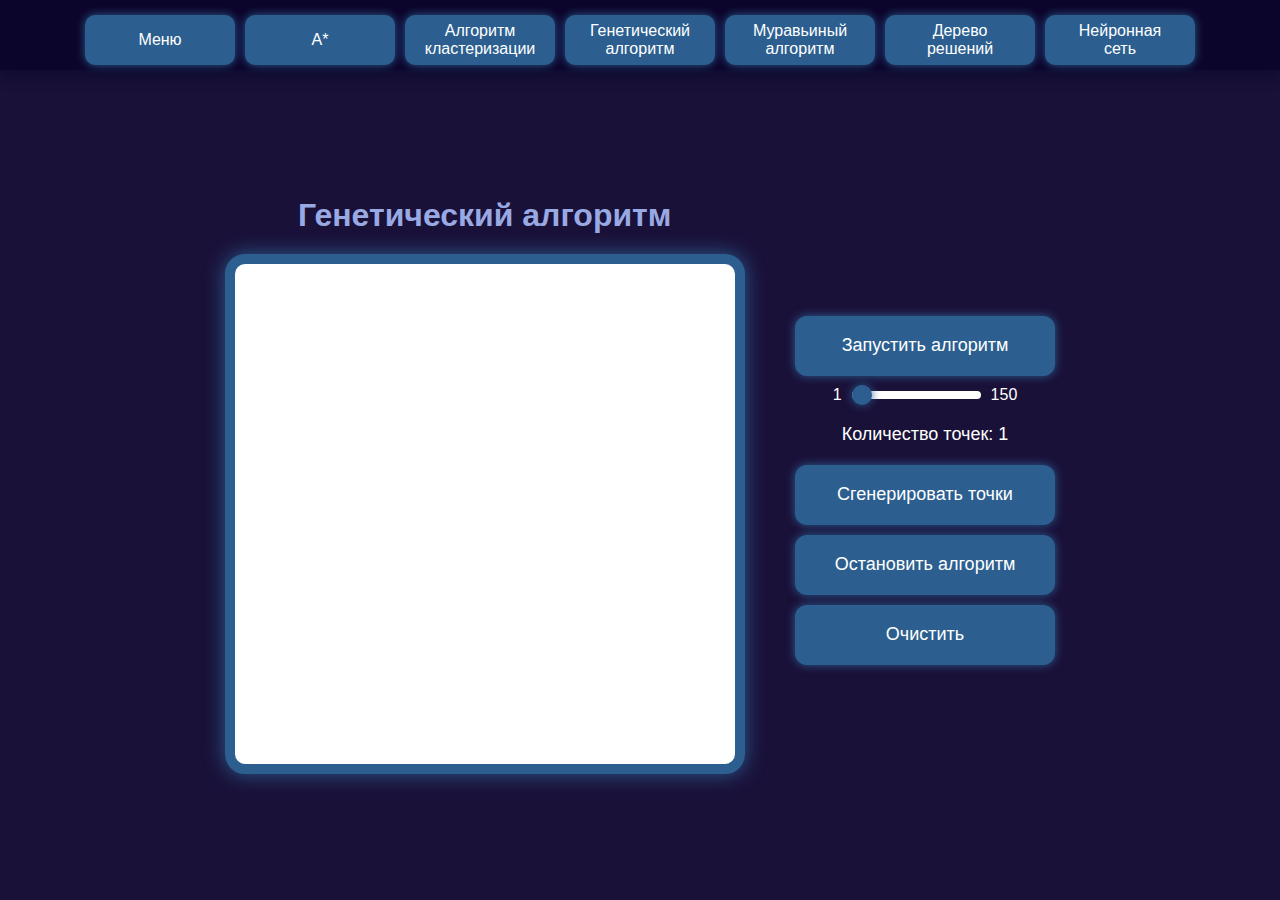
<file: genetic/p3.html>
<!DOCTYPE html>
<html lang="ru">
<head>
    <meta charset="UTF-8">
    <meta name="viewport" content="width=device-width, initial-scale=1.0">
    <title>Нейронная сеть</title>
    <link rel="stylesheet" href="p3.css">
</head>
<header class="header">
      <div class="top-buttons">
        <a class="button" href="#">Меню</a>
        <a class="button" href="#">А*</a>
        <a class="button" href="#">Алгоритм кластеризации</a>
        <a class="button" href="#">Генетический алгоритм</a>
        <a class="button" href="#">Муравьиный алгоритм</a>
        <a class="button" href="#">Дерево решений</a>
        <a class="button" href="#">Нейронная сеть</a>
      </div>
</header>
<body>
      <div class="main-content">
        <div class="center">
            <h1>Генетический алгоритм</h1>
            <canvas id="canva" width="500" height="500"></canvas>
        </div>
        <div class="side-buttons">
            <button id="startButton" class="button">Запустить алгоритм</button>
            <div style="display: flex; align-items: center; gap: 10px;">
                <span id="minValue">1</span>
                <input type="range" id="cityCountSlider" min="1" max="150" value="1" step="1">
                <span id="maxValue">150</span>
            </div>
            <p>Количество точек: <span id="cityCountDisplay">1</span></p>
            <button id="generateButton" class="button">Сгенерировать точки</button>
            <button id="stopButton" class="button">Остановить алгоритм</button>
            <button id="clearButton" class="button">Очистить</button>
        </div>
      </div>
    </div> 
    <script src="p3.js" defer></script>
</body>
</html>
</file>
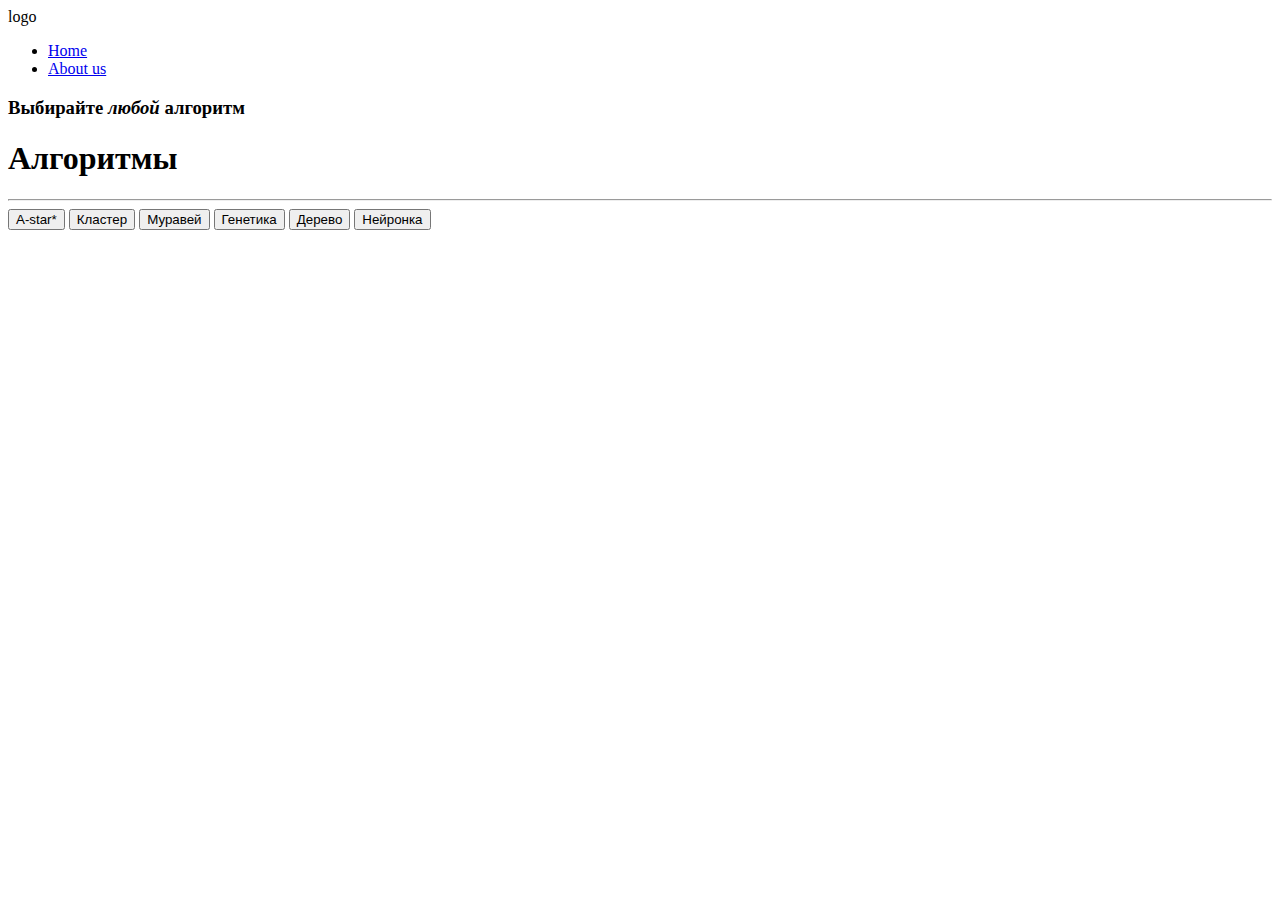
<file: HTML/main.html>
<DOCTYPE html>
    <html lang="ru">
        <head>
            <meta charset="UTF-8">
            <meta name="viewport" content="width=device-width, initial-scale=1.0">
            <title>Game Website</title>
            <link rel="stylesheet" href="../CSS/main.css">
        </head>
        <body>
            <div class="wrapper">
            <header class="container">
                <span class="logo">logo</span>
                <nav>
                    <ul>
                    <li><a href="/">Home</a></li>

                    <li class="active"><a href="about.html">About us</a></li>
                    
                </nav>
            </header>
            <div class="hero container">
                <div class="hero--info">
                    <h3>Выбирайте <i>любой</i> алгоритм</h3>
                    <h1>Алгоритмы</h1>
                    <hr>
                    <button class="btn" onclick="window.onload='p1.html'">A-star*</button>
                    <button class="btn" onclick="window.onload='p2.html'">Кластер</button>
                    <button class="btn" onclick="window.onload='p4.html'">Муравей</button>
                    <button class="btn">Генетика</button>
                    <button class="btn">Дерево</button>
                    <button class="btn">Нейронка</button>
                </div>
            </div>
        </div>
        </body>
    </html>
</DOCTYPE>
</file>
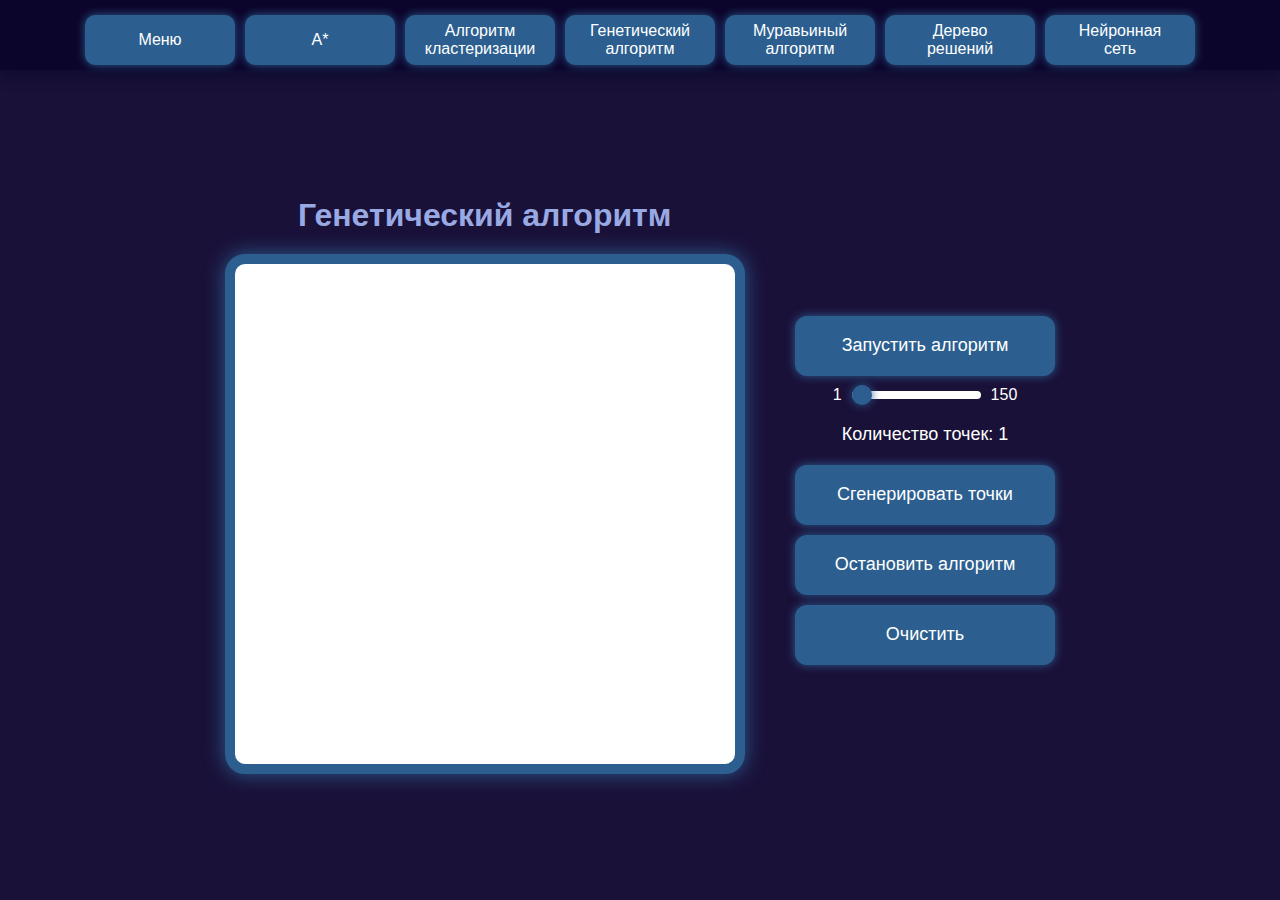
<file: HTML/p3.html>
<!DOCTYPE html>
<html lang="ru">
<head>
    <meta charset="UTF-8">
    <meta name="viewport" content="width=device-width, initial-scale=1.0">
    <title>Генетический алгоритм</title>
    <link rel="stylesheet" href="../CSS/p3.css">
</head>
<header class="header">
      <div class="top-buttons">
        <a class="button" href="main.html">Меню</a>
        <a class="button" href="p1.html">А*</a>
        <a class="button" href="p2.html">Алгоритм кластеризации</a>
        <a class="button" href="#">Генетический алгоритм</a>
        <a class="button" href="p4.html">Муравьиный алгоритм</a>
        <a class="button" href="p5.html">Дерево решений</a>
        <a class="button" href="../nn/index.html">Нейронная сеть</a>
      </div>
</header>
<body>
      <div class="main-content">
        <div class="center">
            <h1>Генетический алгоритм</h1>
            <canvas id="canva" width="500" height="500"></canvas>
        </div>
        <div class="side-buttons">
            <button id="startButton" class="button">Запустить алгоритм</button>
            <div style="display: flex; align-items: center; gap: 10px;">
                <span id="minValue">1</span>
                <input type="range" id="cityCountSlider" min="1" max="150" value="1" step="1">
                <span id="maxValue">150</span>
            </div>
            <p>Количество точек: <span id="cityCountDisplay">1</span></p>
            <button id="generateButton" class="button">Сгенерировать точки</button>
            <button id="stopButton" class="button">Остановить алгоритм</button>
            <button id="clearButton" class="button">Очистить</button>
        </div>
      </div>
    </div> 
    <script src="../JavaScript/p3.js" defer></script>
</body>
</html>
</file>
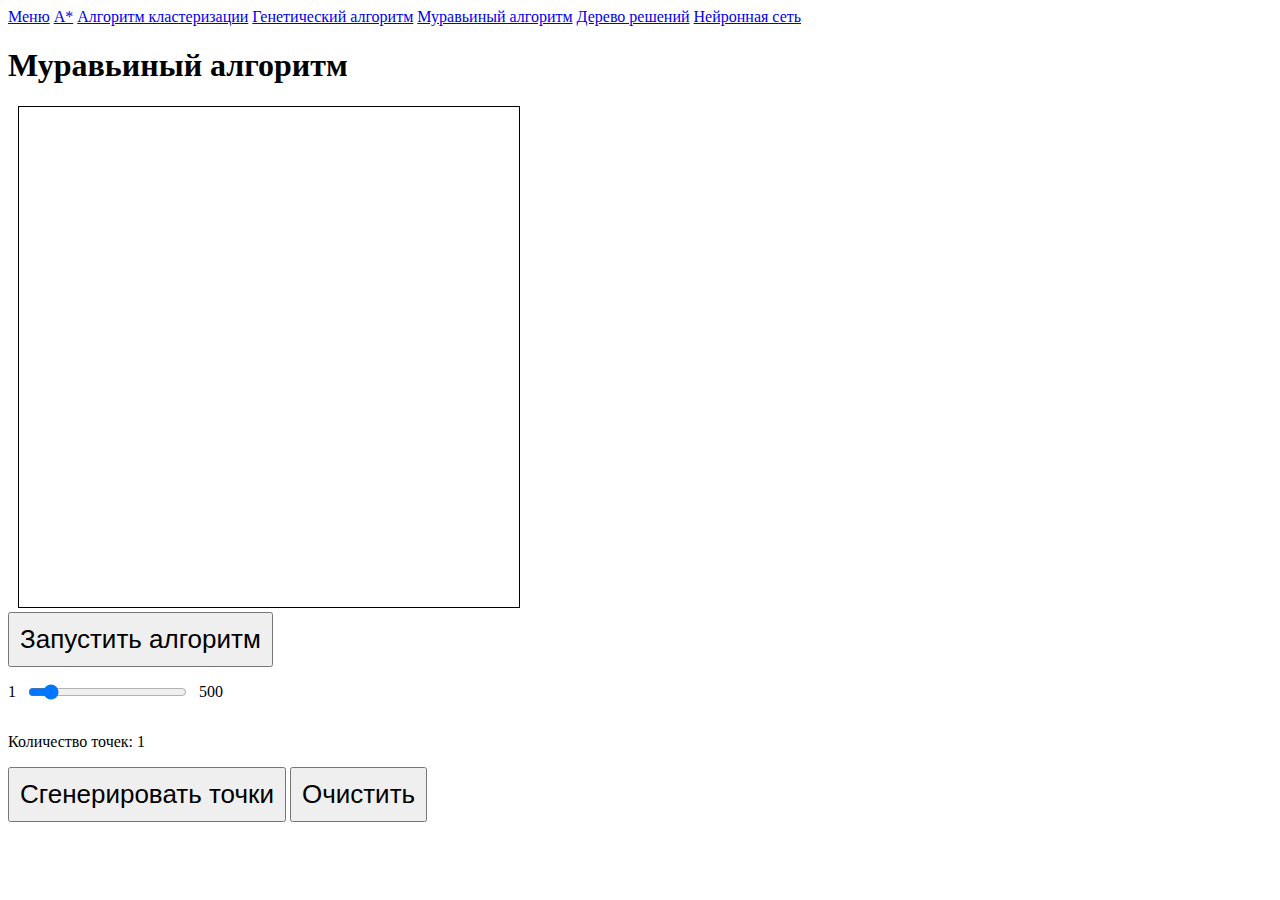
<file: HTML/p4.html>
<!DOCTYPE html>
<html>
    <head>
        <title>Ant Algorithm</title>
        <link href="../CSS/p4.css" rel="stylesheet">
    </head>
    <body>
        <header class="header">
            <div class="top-buttons">
                <a class="button" href="../HTML/main.html">Меню</a>
                <a href="p1.html" class="button">А*</a>
                <a href="p2.html" class="button">Алгоритм кластеризации</a>
                <a href="p3.html" class="button">Генетический алгоритм</a>
                <a href="#" class="button">Муравьиный алгоритм</a>
                <a href="p5.html" class="button">Дерево решений</a>
                <a href="../nn/index.html" class="button">Нейронная сеть</a>
            </div>
        </header>
        <div class="main-content">
            <div class="center">
              <h1>Муравьиный алгоритм</h1>
              <canvas id="graphCanvas" width="500" height="500"></canvas>
            </div>
            <div class="side-buttons">
                <button id="startButton" class="button">Запустить алгоритм</button>
                <div style="display: flex; align-items: center; gap: 10px;">
                    <span id="minValue">1</span>
                    <input type="range" id="cityCountSlider" min="1" max="500" value="1" step="1">
                    <span id="maxValue">500</span>
                </div>
                <p>Количество точек: <span id="cityCountDisplay">1</span></p>
                <button id="generateButton" class="button">Сгенерировать точки</button>
                <button class="button" onclick="clearMap()">Очистить</button>
            </div>
          </div>
        <script src="../JavaScript/p4.js"></script>
    </body>
</html>
</file>
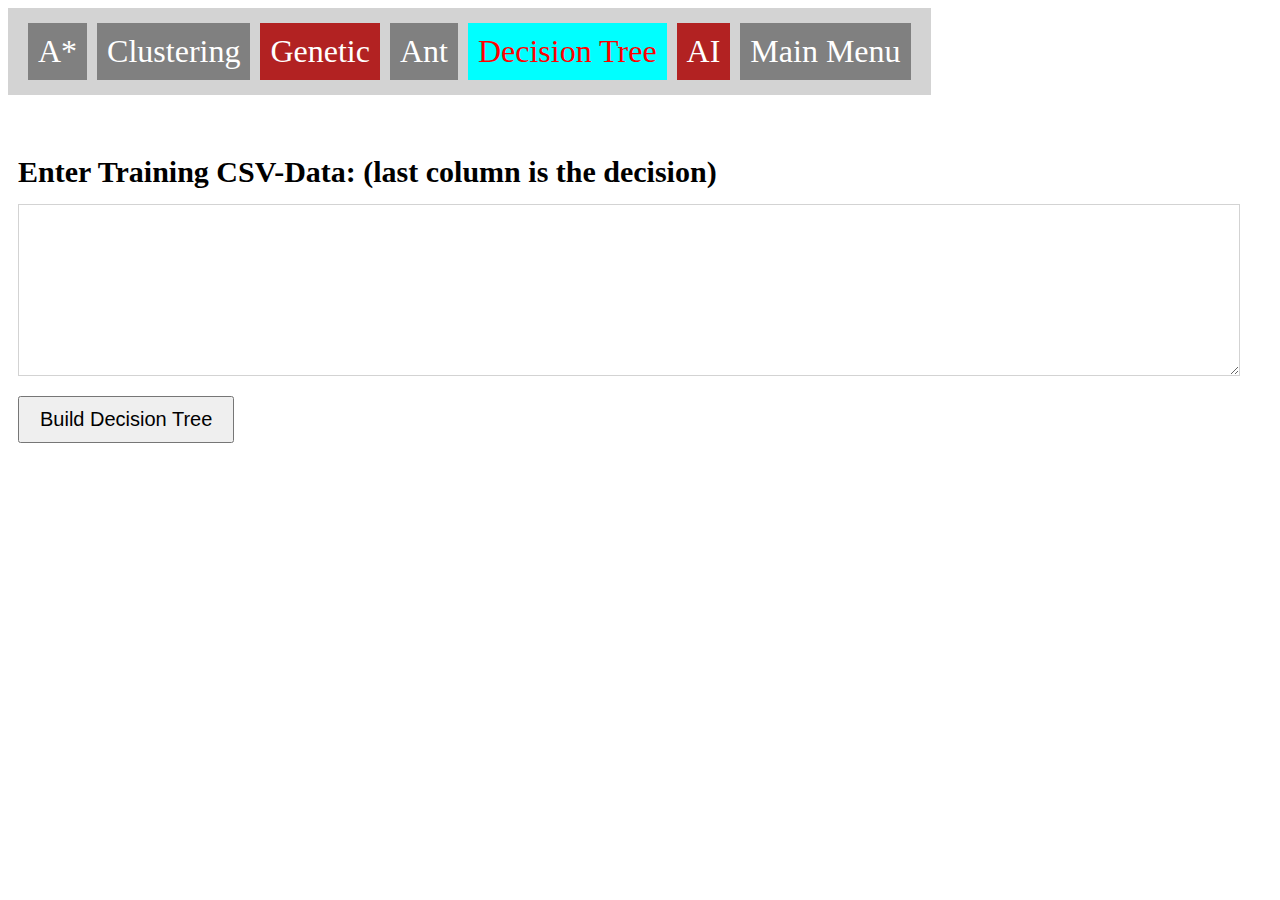
<file: HTML/p5.html>
<!DOCTYPE html>
<html>
    <head>
        <title>Decision Tree</title>
        <link rel="stylesheet" href="../CSS/p5.css">
    </head>
    <body>
        <div class="panel">
            <a href="p1.html">A*</a>
            <a href="p2.html">Clustering</a>
            <a id="a-locked" href="#">Genetic</a>
            <a href="p4.html">Ant</a>
            <a id="a-current" href="#">Decision Tree</a>
            <a id="a-locked" href="#">AI</a>
            <a href="main.html">Main Menu</a>
        </div>
        <div class="container">
            <div class="section">
                <h2>Enter Training CSV-Data: (last column is the decision)</h2>
                <textarea id="training-data"></textarea>
                <div class="controls">
                    <button id="buildtree">Build Decision Tree</button>
                </div>
            </div>
            <div class="section" id="tree-section" style="display: none">
                <h2>Your decision tree is here:</h2>
                <div id="tree-visualization" class="tree-container"></div>
            </div>
            <div class="section" id="test-section" style="display: none">
                <h2>Enter CSV-Data Test (without header and decision)</h2>
                <textarea id="test-data"></textarea>
                <button id="runtest">Run Test</button>
            </div>
            <div class="section" id="result" style="display: none">
                <div id="decision-path" class="decision-path"></div>
                <div id="final-decision" class="final-decision"></div>
            </div>
        </div>
        <script src="../JavaScript/p5.js"></script>
    </body>
</html>
</file>
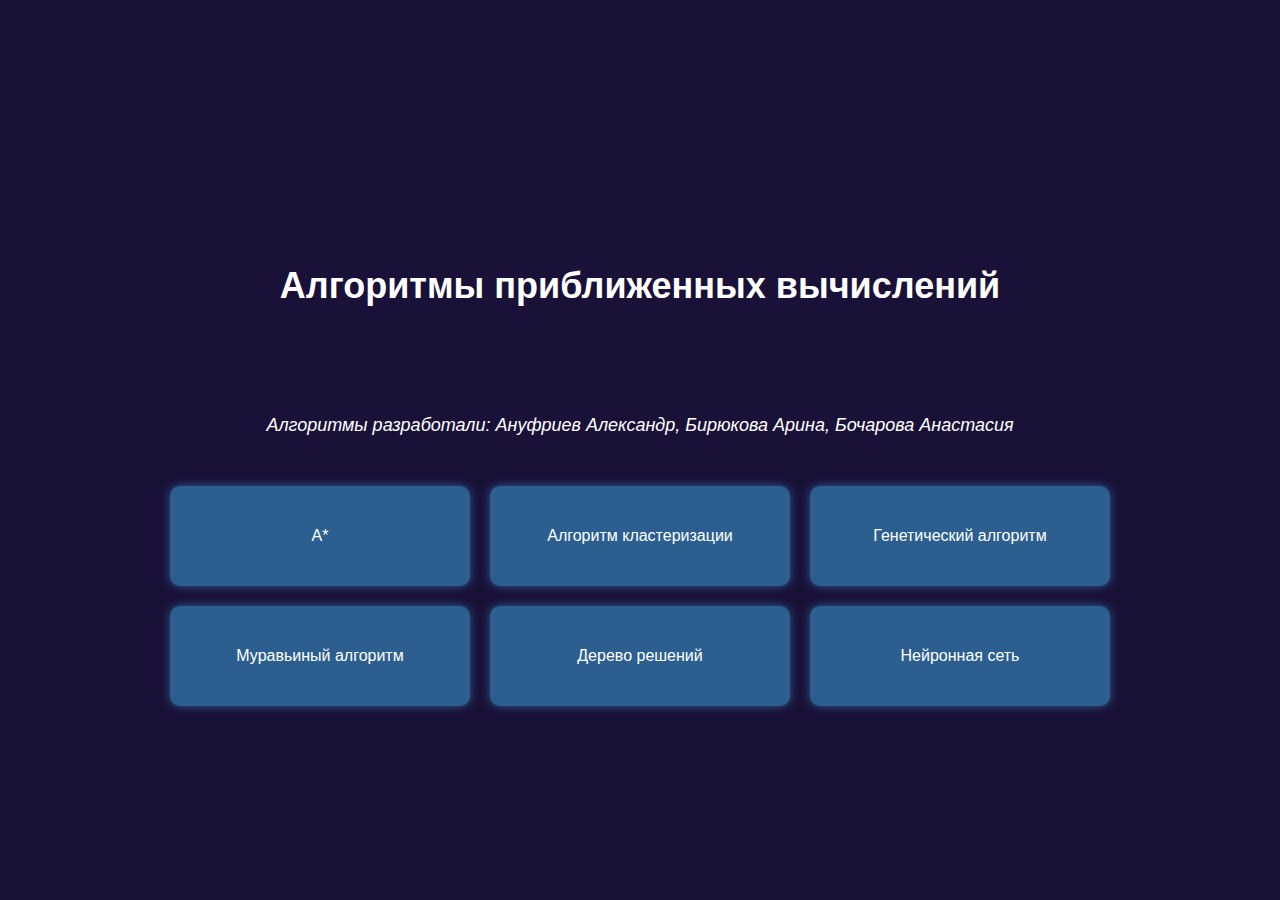
<file: Main/HTML/main.html>
<DOCTYPE html>
    <html lang="ru">
        <head>
            <meta charset="UTF-8">
            <meta name="viewport" content="width=device-width, initial-scale=1.0">
            <title>Алгоритмы приближенных вычислений</title>
            <link rel="stylesheet" href="../CSS/main.css">
        </head>
        <header class="header">
            <div class="container">
              <h1>Алгоритмы приближенных вычислений</h1>
            </div>
        </header>
        <body>              
            <body>
                <p>Алгоритмы разработали: Ануфриев Александр, Бирюкова Арина, Бочарова Анастасия</p>
                <div class="button-container">
                    <a href="../HTML/p1.html" class="button">А*</a>
                    <a href="../HTML/p2.html" class="button">Алгоритм кластеризации</a>
                    <a href="../HTML/p3.html" class="button">Генетический алгоритм</a>
                    <a href="../HTML/p4.html" class="button">Муравьиный алгоритм</a>
                    <a href="../HTML/p5.html" class="button">Дерево решений</a>
                    <a href="../HTML/p6.html" class="button">Нейронная сеть</a>
                </div>
        </body>
    </html>
</DOCTYPE>
</file>
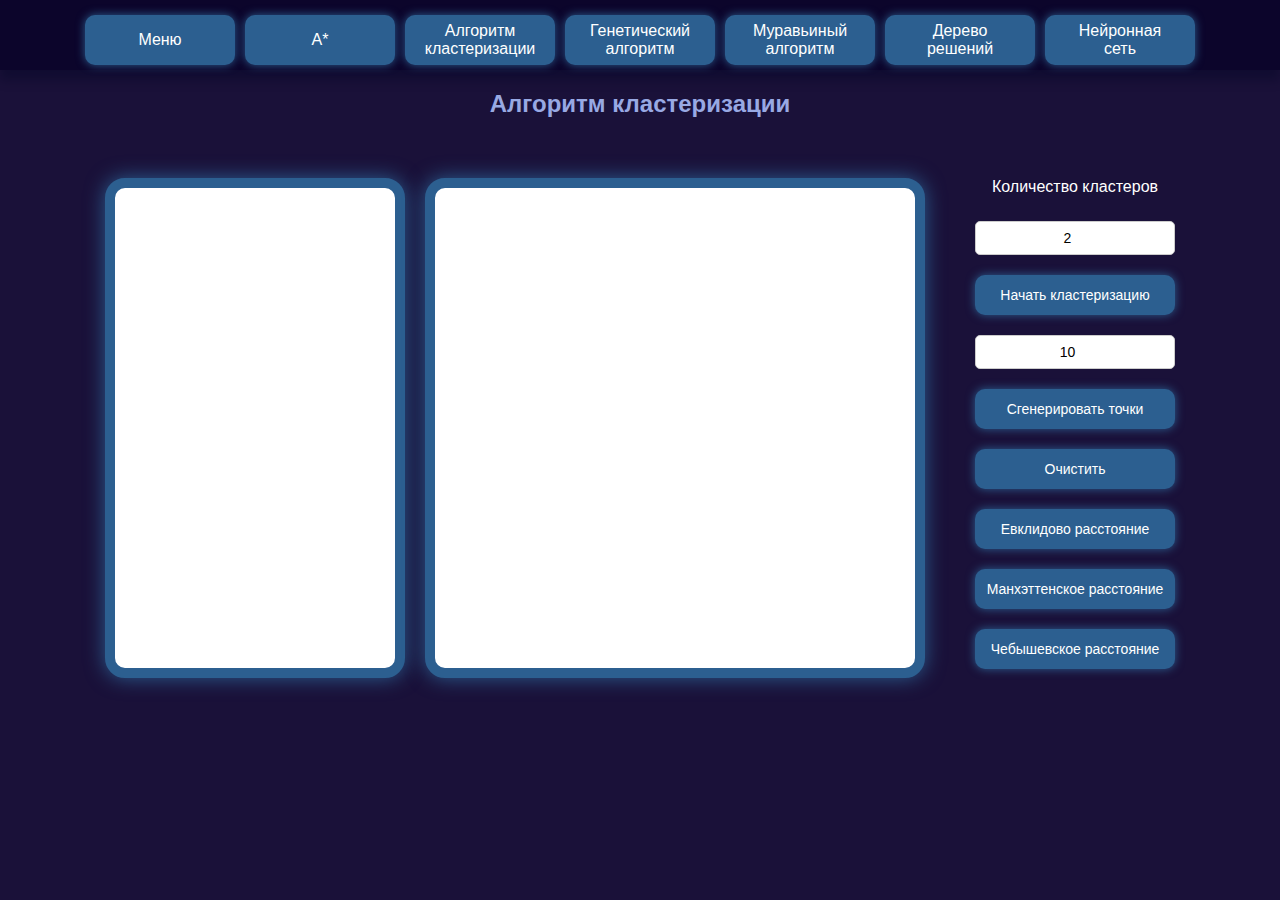
<file: Main/HTML/p2.html>
<!DOCTYPE html>
<html>
    <head>
        <title>Clustering Algorithm</title>
        <link href="../CSS/p2.css" rel="stylesheet">
    </head>
    <body>
        <header class="header">
            <div class="top-buttons">
                <a class="button" href="#../HTML/main.html">Меню</a>
                <a href="../HTML/p1.html" class="button">А*</a>
                <a href="../HTML/p2.html" class="button">Алгоритм кластеризации</a>
                <a href="../HTML/p3.html" class="button">Генетический алгоритм</a>
                <a href="../HTML/p4.html" class="button">Муравьиный алгоритм</a>
                <a href="../HTML/p5.html" class="button">Дерево решений</a>
                <a href="../HTML/p6.html" class="button">Нейронная сеть</a>
            </div>
      </header>
      <div style="display: flex; flex-direction: column; align-items: center; gap: 20px;">
        <h1>Алгоритм кластеризации</h1>
            <div style="display: flex; gap: 20px;">
                <div class="container">
                    <textarea id="points-info" readonly></textarea>
                    <canvas id="canv" width="500" height="500"></canvas>
                </div>
                <div class="container">
                    <div class="metric-buttons">
                        <label for="kClusters">Количество кластеров</label>
                        <input type="number" id="kClusters" value="2" min="1" max="10">
                        <button onclick="clusterize()">Начать кластеризацию</button>
                        <input type="number" id="kGener" placeholder="Num to generate" min="1" value="10">
                        <button onclick="generateKPoints()">Сгенерировать точки</button>
                        <button id="clear" onclick="clearMap()">Очистить</button>
                            <button onclick="clusterizeEuclidean()">Евклидово расстояние</button>
                            <button onclick="clusterizeManhattan()">Манхэттенское расстояние</button>
                            <button onclick="clusterizeChebyshev()">Чебышевское расстояние</button>
                        </div>
                    </div>
                </div>
        </div>
        <script src="../JavaScript/p2.js"></script>
    </body>
</html>
</file>
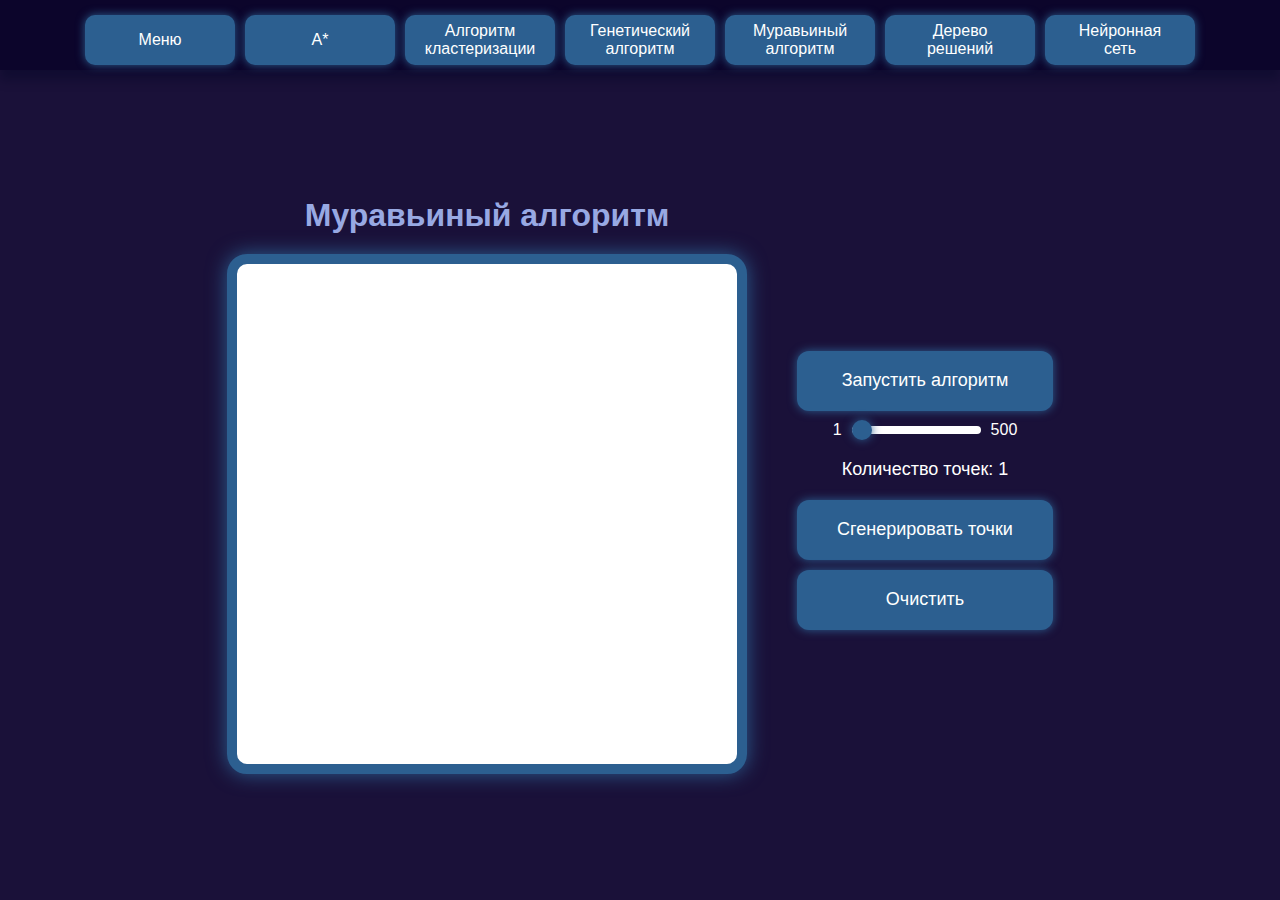
<file: Main/HTML/p4.html>
<!DOCTYPE html>
<html>
    <head>
        <title>Ant Algorithm</title>
        <link href="../CSS/p4.css" rel="stylesheet">
    </head>
    <body>
        <header class="header">
            <div class="top-buttons">
                <a class="button" href="#../HTML/main.html">Меню</a>
                <a href="../HTML/p1.html" class="button">А*</a>
                <a href="../HTML/p2.html" class="button">Алгоритм кластеризации</a>
                <a href="../HTML/p3.html" class="button">Генетический алгоритм</a>
                <a href="../HTML/p4.html" class="button">Муравьиный алгоритм</a>
                <a href="../HTML/p5.html" class="button">Дерево решений</a>
                <a href="../HTML/p6.html" class="button">Нейронная сеть</a>
            </div>
        </header>
        <div class="main-content">
            <div class="center">
              <h1>Муравьиный алгоритм</h1>
              <canvas id="graphCanvas" width="500" height="500"></canvas>
            </div>
            <div class="side-buttons">
                <button id="startButton" class="button">Запустить алгоритм</button>
                <div style="display: flex; align-items: center; gap: 10px;">
                    <span id="minValue">1</span>
                    <input type="range" id="cityCountSlider" min="1" max="500" value="1" step="1">
                    <span id="maxValue">500</span>
                </div>
                <p>Количество точек: <span id="cityCountDisplay">1</span></p>
                <button id="generateButton" class="button">Сгенерировать точки</button>
                <button class="button" onclick="clearMap()">Очистить</button>
            </div>
          </div>
        <script src="../JavaScript/p4.js"></script>
    </body>
</html>
</file>
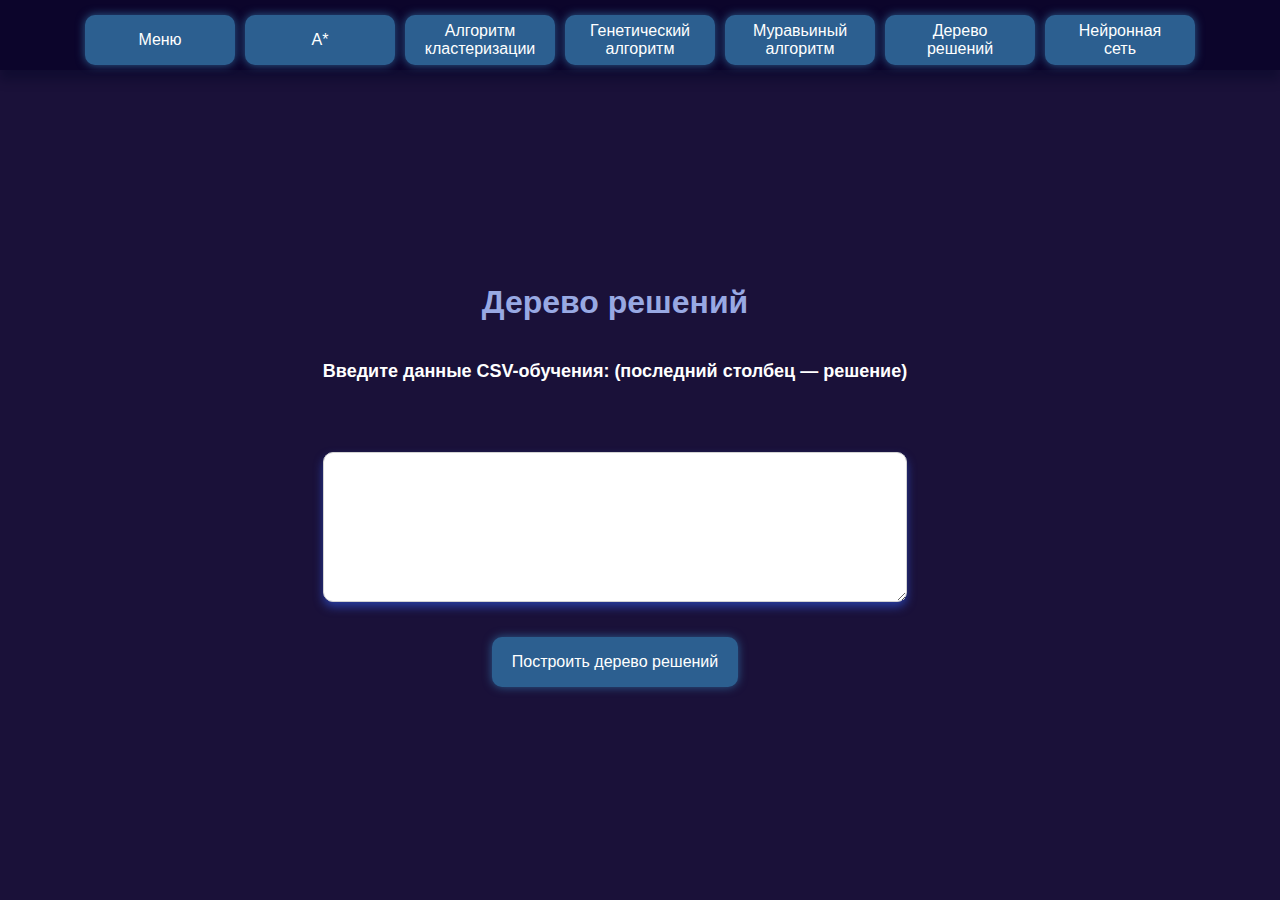
<file: Main/HTML/p5.html>
<!DOCTYPE html>
<html>
    <head>
        <title>Decision Tree</title>
        <link rel="stylesheet" href="../CSS/p5.css">
    </head>
    <body>
        <header class="header">
            <div class="top-buttons">
                <a class="button" href="#../HTML/main.html">Меню</a>
                <a href="../HTML/p1.html" class="button">А*</a>
                <a href="../HTML/p2.html" class="button">Алгоритм кластеризации</a>
                <a href="../HTML/p3.html" class="button">Генетический алгоритм</a>
                <a href="../HTML/p4.html" class="button">Муравьиный алгоритм</a>
                <a href="../HTML/p5.html" class="button">Дерево решений</a>
                <a href="../HTML/p6.html" class="button">Нейронная сеть</a>
            </div>
        </header>
        <div class="main-content">
            <div class="center">
                <h1>Дерево решений</h1>
                <h2>Введите данные CSV-обучения: (последний столбец — решение)</h2>
                <textarea id="training-data"></textarea>
                <div class="controls">
                    <button id="buildtree" class="button">Построить дерево решений</button>
                </div>
            </div>
        <div class="container">
            <div class="section" id="tree-section" style="display: none">
                <h2>Ваше дерево решений здесь:</h2>
                <div id="tree-visualization" class="tree-container"></div>
            </div>
            <div class="section" id="test-section" style="display: none">
                <h2>Введите CSV-Data Test (без заголовка и решения)</h2>
                <textarea id="test-data"></textarea>
                <button id="runtest" class="button">Запустить тест</button>
            </div>
            <div class="section" id="result" style="display: none">
                <div id="decision-path" class="decision-path"></div>
                <div id="final-decision" class="final-decision"></div>
            </div>
        </div>
        <script src="../JavaScript/p5.js"></script>
    </body>
</html>
</file>
<file: genetic/p3.css>
* {
    margin: 0;
    padding: 0;
    box-sizing: border-box;
}
  
body {
  top: 40px;
  min-height: 100vh; 
  background-color: #1a1139; 
  font-family: sans-serif; 
  display: flex; 
  flex-direction: column;
  align-items: center; 
}
  
header {
  width: 100%; 
  height: 70px;
  background-color: #0c052b; 
  top: 0; 
  left: 0;
  right: 0;
  display: flex; 
  justify-content: center; 
  align-items: center; 
  box-shadow: 0 10px 10px rgba(3, 5, 34, 0.368); 
}
  
.top-buttons {
  display: flex;
  justify-content: center;
  gap: 10px; 
}
  
.top-buttons .button {
  font-family: 'Arial', sans-serif; 
  margin-top: 10px;
  background-color: #2C5F90; 
  border-radius: 10px; 
  color: white; 
  box-shadow: 0 0 10px #2C5F90; 
  padding: 0 20px;
  width: 150px; 
  height: 50px; 
  display: flex; 
  align-items: center; 
  justify-content: center;
  font-size: 16px; 
  font-weight: normal;
  text-align: center;
  box-sizing: border-box; 
  cursor: pointer;
  transition: all 0.3s ease; 
  border: none; 
  text-decoration: none; 
}

#cityCountSlider {
  width: 100%;
  max-width: 300px;
  height: 8px;
  background-color: #ffffff;
  border-radius: 10px;
  appearance: none;
  outline: none;
  transition: background-color 0.3s ease;
}

#cityCountSlider:hover {
  background-color: #0e3356;
}

#cityCountSlider::-webkit-slider-thumb {
  appearance: none;
  width: 20px;
  height: 20px;
  border-radius: 50%;
  background-color: #2C5F90;
  box-shadow: 0 0 10px #2C5F90;
  cursor: pointer;
}

#cityCountSlider::-webkit-slider-thumb:hover {
  background-color: #0e3356;
  box-shadow: 0 5px 20px #283c9d;
}

#minValue, #maxValue {
  font-family: 'Arial', sans-serif;
  font-size: 16px;
  color: white; 
  background-color: transparent; 
  border: none; 
  padding: 0; 
  text-align: center;
}

p {
  font-family: 'Arial', sans-serif;
  font-size: 18px;
  color: white; 
  margin: 10px 0; 
}

#cityCountDisplay {
  font-family: 'Arial', sans-serif;
  font-size: 18px;
  color: white; 
  background-color: transparent;
  border: none; 
  padding: 0;
  text-align: center;
}

.center {
  display: flex; 
  flex-direction: column; 
  align-items: center; 
  gap: 20px; 
  flex-shrink: 0;
}

h1 {
  margin: 0;
  color: #98A9E3;
  text-align: center; 
}

#canva {
  border-radius: 20px; 
  border: 10px solid #2C5F90; 
  background-color: #ffffff;
  box-shadow: 0 0 20px #2C5F90; 
}

.button {
  font-family: 'Arial', sans-serif; 
  background-color: #2C5F90;
  border-radius: 10px; 
  color: white; 
  box-shadow: 0 0 10px #2C5F90; 
  padding: 0 20px;
  width: 100%; 
  max-width: 500px; 
  height: 50px; 
  display: flex; 
  align-items: center; 
  justify-content: center;
  font-size: 16px; 
  font-weight: normal; 
  text-align: center; 
  box-sizing: border-box; 
  cursor: pointer; 
  transition: all 0.3s ease;
  border: none;
}

.button:hover {
  background-color: #0e3356;
  transform: translateY(-2px);
  box-shadow: 0 5px 20px #283c9d;
}

.side-buttons {
  display: flex; 
  flex-direction: column; 
  gap: 10px; 
  align-items: center; 
  padding-top: 10px; 
}

@media (max-width: 768px) {
  .main-content {
    flex-direction: column;
    gap: 20px; 
  }

  .side-buttons {
    align-items: center; 
    margin-top: 20px; 
  }
}

.side-buttons {
  display: flex; 
  flex-direction: column; 
  gap: 10px; 
  align-items: center; 
  padding-top: 10px;
}

.side-buttons .button:hover {
  background-color: #0e3356; 
  transform: translateY(-2px); 
  box-shadow: 0 5px 20px #283c9d; 
}

.side-buttons .button {
  max-width: 500px; 
  height: 60px; 
  padding: 0 40px;
  border-radius: 12px; 
  font-size: 18px;
}

.main-content {
  display: flex; 
  justify-content: center; 
  align-items: center; 
  gap: 50px; 
  width: 100%; 
  flex-grow: 1; 
}

.layout {
  display: flex; 
  flex-direction: column; 
  align-items: center; 
  width: 100%;
  margin-top: 0px;
}
</file>
<file: CSS/main.css>
.head {
    border: 2px solid black;
    margin: 20px auto;
    width: 820px;
    height: 520px;
    display: flex;
    flex-direction: column;
    align-items: center;
}
p {
    font-size: 40px;
    font-weight: bold;
}
#row a {
    font-size: 40px;
    border: 2px solid black;
    padding: 10px;
    text-decoration: none;
}
#unavailable {
    background-color: firebrick;
    color: white;
}
#link {
    background-color: cyan;
    color: black;
}
.row1 {
    margin-top: 200px;
}
.row2 {
    margin-top: 40px;
}
</file>
<file: CSS/p3.css>
* {
    margin: 0;
    padding: 0;
    box-sizing: border-box;
}
  
body {
  top: 40px;
  min-height: 100vh; 
  background-color: #1a1139; 
  font-family: sans-serif; 
  display: flex; 
  flex-direction: column;
  align-items: center; 
}
  
header {
  width: 100%; 
  height: 70px;
  background-color: #0c052b; 
  top: 0; 
  left: 0;
  right: 0;
  display: flex; 
  justify-content: center; 
  align-items: center; 
  box-shadow: 0 10px 10px rgba(3, 5, 34, 0.368); 
}
  
.top-buttons {
  display: flex;
  justify-content: center;
  gap: 10px; 
}
  
.top-buttons .button {
  font-family: 'Arial', sans-serif; 
  margin-top: 10px;
  background-color: #2C5F90; 
  border-radius: 10px; 
  color: white; 
  box-shadow: 0 0 10px #2C5F90; 
  padding: 0 20px;
  width: 150px; 
  height: 50px; 
  display: flex; 
  align-items: center; 
  justify-content: center;
  font-size: 16px; 
  font-weight: normal;
  text-align: center;
  box-sizing: border-box; 
  cursor: pointer;
  transition: all 0.3s ease; 
  border: none; 
  text-decoration: none; 
}

#cityCountSlider {
  width: 100%;
  max-width: 300px;
  height: 8px;
  background-color: #ffffff;
  border-radius: 10px;
  appearance: none;
  outline: none;
  transition: background-color 0.3s ease;
}

#cityCountSlider:hover {
  background-color: #0e3356;
}

#cityCountSlider::-webkit-slider-thumb {
  appearance: none;
  width: 20px;
  height: 20px;
  border-radius: 50%;
  background-color: #2C5F90;
  box-shadow: 0 0 10px #2C5F90;
  cursor: pointer;
}

#cityCountSlider::-webkit-slider-thumb:hover {
  background-color: #0e3356;
  box-shadow: 0 5px 20px #283c9d;
}

#minValue, #maxValue {
  font-family: 'Arial', sans-serif;
  font-size: 16px;
  color: white; 
  background-color: transparent; 
  border: none; 
  padding: 0; 
  text-align: center;
}

p {
  font-family: 'Arial', sans-serif;
  font-size: 18px;
  color: white; 
  margin: 10px 0; 
}

#cityCountDisplay {
  font-family: 'Arial', sans-serif;
  font-size: 18px;
  color: white; 
  background-color: transparent;
  border: none; 
  padding: 0;
  text-align: center;
}

.center {
  display: flex; 
  flex-direction: column; 
  align-items: center; 
  gap: 20px; 
  flex-shrink: 0;
}

h1 {
  margin: 0;
  color: #98A9E3;
  text-align: center; 
}

#canva {
  border-radius: 20px; 
  border: 10px solid #2C5F90; 
  background-color: #ffffff;
  box-shadow: 0 0 20px #2C5F90; 
}

.button {
  font-family: 'Arial', sans-serif; 
  background-color: #2C5F90;
  border-radius: 10px; 
  color: white; 
  box-shadow: 0 0 10px #2C5F90; 
  padding: 0 20px;
  width: 100%; 
  max-width: 500px; 
  height: 50px; 
  display: flex; 
  align-items: center; 
  justify-content: center;
  font-size: 16px; 
  font-weight: normal; 
  text-align: center; 
  box-sizing: border-box; 
  cursor: pointer; 
  transition: all 0.3s ease;
  border: none;
}

.button:hover {
  background-color: #0e3356;
  transform: translateY(-2px);
  box-shadow: 0 5px 20px #283c9d;
}

.side-buttons {
  display: flex; 
  flex-direction: column; 
  gap: 10px; 
  align-items: center; 
  padding-top: 10px; 
}

@media (max-width: 768px) {
  .main-content {
    flex-direction: column;
    gap: 20px; 
  }

  .side-buttons {
    align-items: center; 
    margin-top: 20px; 
  }
}

.side-buttons {
  display: flex; 
  flex-direction: column; 
  gap: 10px; 
  align-items: center; 
  padding-top: 10px;
}

.side-buttons .button:hover {
  background-color: #0e3356; 
  transform: translateY(-2px); 
  box-shadow: 0 5px 20px #283c9d; 
}

.side-buttons .button {
  max-width: 500px; 
  height: 60px; 
  padding: 0 40px;
  border-radius: 12px; 
  font-size: 18px;
}

.main-content {
  display: flex; 
  justify-content: center; 
  align-items: center; 
  gap: 50px; 
  width: 100%; 
  flex-grow: 1; 
}

.layout {
  display: flex; 
  flex-direction: column; 
  align-items: center; 
  width: 100%;
  margin-top: 0px;
}
</file>
<file: CSS/p4.css>
.panel {
    display: inline-flex;
    background-color: lightgray;
    padding: 15px;
}
.panel a{
    font-size: 32px;
    background-color: gray;
    gap: 10px;
    margin: 0 5px;
    padding: 10px;
    text-decoration: none;
    color: white;
}
.panel a:hover{
    background-color: gold;
    color: green;
}
#a-current {
    background-color: cyan;
    color: red;
}
#a-locked {
    background-color: firebrick;
    color: white;
}
button {
    font-size: 26px;
    padding: 10px;
}
input {
    font-size: 20px;
    padding: 15px;
}
canvas {
    border: 1px solid black;
    margin: 0 10px;
}
.controls {
    margin: 10px;
}
</file>
<file: CSS/p5.css>
.panel {
    display: inline-flex;
    background-color: lightgray;
    padding: 15px;
}
.panel a{
    font-size: 32px;
    background-color: gray;
    gap: 10px;
    margin: 0 5px;
    padding: 10px;
    text-decoration: none;
    color: white;
}
.panel a:hover{
    background-color: gold;
    color: green;
}
#a-current {
    background-color: cyan;
    color: red;
}
#a-locked {
    background-color: firebrick;
    color: white;
}
body {
    font-size: 20px;
}
.container {
    max-width: 1200px;
    margin: 25px 0;
    padding: 10px;
}
h1 {
    padding-bottom: 10px;
    border-bottom: 2px solid lightgray;
}
h2 {
    margin-bottom: 15px;
}
.section {
    margin-bottom: 15px;
}
.info {
    margin-bottom: 10px;
    color: gray;
    font-size: 18px;
}
textarea {
    width: 100%;
    min-height: 150px;
    padding: 10px;
    border: 1px solid lightgray;
    margin-bottom: 15px;
    resize: vertical;
}
button {
    padding: 10px 20px;
    cursor: pointer;
    font-size: 20px;
}
.tree-container {
    min-height: 100px;
    border: 1px solid lightgray;
    padding: 20px;
    margin-top: 10px;
    overflow: auto;
}
</file>
<file: Main/CSS/main.css>
* {
    margin: 0;
    padding: 0;
    box-sizing: border-box;
  }
  
  body {
    top: 40px;
    min-height: 100vh;
    background-color: #1a1139;
    font-family: sans-serif;
    justify-content: center;
    display: flex;
    align-items: center;
    flex-direction: column;
  }

  h1 {
    font-size: 36px;
    color: white; 
    margin-top: 50px;
    text-align: center; 
  }

  p {
    font-size: 18px;
    margin-top: 20px;
    margin-bottom: 50px;
    color: #ffffff;
    font-style: italic; 
    text-align: center; 
  }


  .header {
    margin-top: 1px;
    height: 200px; 
    display: flex;
    justify-content: center;
    align-items: flex-start;
    padding: 20px;
  }
  
  .button-container {
    display: flex;
    flex-wrap: wrap;
    justify-content: center;
    gap: 20px;
    width: 100%;
    max-width: 1000px;
    text-align: center;
    
  }
  
  .button {
    font-family: 'Arial', sans-serif;
    background-color: #2C5F90;
    border-radius: 10px;
    color: white;
    box-shadow: 0 0 10px #2C5F90;
    padding: 0 20px;
    width: 100%;
    max-width: 300px; 
    height: 30%;
    min-height: 100px;
    max-height: 200px;
    display: flex;
    align-items: center;
    justify-content: center;
    font-size: 16px;
    font-weight: normal;
    text-align: center;
    box-sizing: border-box;
    cursor: pointer;
    transition: all 0.3s ease;
    border: none;
    text-decoration: none;
  }
  
  button {
    transition: all 0.3s ease;
  }
  
  button::before {
    transition: all 0.3s ease;
    position: absolute;
  }

  .button:hover {
    background-color: #0e3356;
    transform: translateY(-2px);
    box-shadow: 0 5px 20px #283c9d;
  }
  
  button::after {
    transition: all 0.3s ease;
    position: absolute;
    content: ' ';
  }
  
  @media (max-width: 1200px) {
    .button-container {
      justify-content: space-between;
    }
  
    .button {
      max-width: 48%;
    }
  }
  
  @media (max-width: 768px) {
    .button-container {
      justify-content: center;
    }
  
    .button {
      max-width: 90%;
    }
  }
</file>
<file: Main/CSS/p2.css>
* {
  margin: 0;
  padding: 0;
  box-sizing: border-box;
}

body {
  min-height: 100vh; 
  background-color: #1a1139; 
  font-family: sans-serif; 
  display: flex; 
  flex-direction: column;
  align-items: center; 
}

header {
  width: 100%; 
  height: 70px;
  background-color: #0c052b; 
  top: 0; 
  left: 0;
  right: 0;
  display: flex; 
  justify-content: center; 
  align-items: center; 
  box-shadow: 0 10px 10px rgba(3, 5, 34, 0.368); 
}

.top-buttons {
  display: flex;
  justify-content: center;
  gap: 10px; 
}

.top-buttons .button {
  font-family: 'Arial', sans-serif; 
  margin-top: 10px;
  background-color: #2C5F90; 
  border-radius: 10px; 
  color: white; 
  box-shadow: 0 0 10px #2C5F90; 
  padding: 0 20px;
  width: 150px; 
  height: 50px; 
  display: flex; 
  align-items: center; 
  justify-content: center;
  font-size: 16px; 
  font-weight: normal;
  text-align: center;
  box-sizing: border-box; 
  cursor: pointer;
  transition: all 0.3s ease; 
  border: none; 
  text-decoration: none; 
}

.button:hover {
  background-color: #0e3356;
  transform: translateY(-2px);
  box-shadow: 0 5px 20px #283c9d;
}

h1 {
  margin: 0;
  color: #98A9E3;
  text-align: center; 
  font-size: 24px;
  margin-top: 20px;  
  margin-bottom: 20px;
}

.panel {
  display: inline-flex;
  background-color: lightgray;
  padding: 15px;
}
.panel a{
  font-size: 32px;
  background-color: gray;
  gap: 10px;
  margin: 0 5px;
  padding: 10px;
  text-decoration: none;
  color: white;
}

.panel a:hover{
  background-color: gold;
  color: green;
}
#a-current {
  background-color: cyan;
  color: red;
}
#a-currentb {
  background: linear-gradient(to right, gold, cyan);
  color: black;
}
#a-locked {
  background-color: firebrick;
  color: white;
}
body {
  font-size: 32px;
}

#points-info {
  border-radius: 20px; 
  border: 10px solid #2C5F90; 
  background-color: #ffffff; 
  color: #333; 
  box-shadow: 0 0 20px #2C5F90; 
  width: 300px; 
  height: 500px; 
  padding: 15px;
  padding-left: 30px;
  font-family: 'Arial', sans-serif; 
  font-size: 14px; 
  box-sizing: border-box; 
  resize: none; 
  overflow: auto;
  white-space: pre-wrap; 
}

#points-info:focus {
  outline: none; 
}

.container {
  display: flex;
  justify-content: space-between; 
  align-items: flex-start; 
  gap: 20px;
  margin-top: 20px; 
}


#canv {
  border-radius: 20px;
  border: 10px solid #2C5F90;
  background-color: #ffffff;
  box-shadow: 0 0 20px #2C5F90;
  width: 500px; 
  height: 500px;
  margin-right: 30px;
  aspect-ratio: 1;
}

.metric-buttons {
  display: flex;
  flex-direction: column;
  gap: 10px;
}

.metric-buttons button {
  background-color: #2C5F90;
  color: white;
  border-radius: 10px;
  padding: 10px;
  border: none;
  cursor: pointer;
  transition: background-color 0.3s ease, transform 0.3s ease;
  box-shadow: 0 0 10px #2C5F90;
}

.metric-buttons button:hover {
  background-color: #0e3356;
  transform: translateY(-2px);
  box-shadow: 0 5px 20px #283c9d;
}

button {
  width: 200px; 
  height: 40px; 
  font-family: 'Arial', sans-serif;
  font-size: 14px;
  margin: 5px 0;
  padding: 10px;
  border-radius: 10px;
  border: 1px solid #ccc;
  box-sizing: border-box;
  cursor: pointer;
  transition: background-color 0.3s ease;
  box-shadow: 0 0 10px #2C5F90;
}

button:hover {
  background-color: #0e3356;
  box-shadow: 0 5px 20px #283c9d;
}

input {
  font-family: 'Arial', sans-serif;
  font-size: 14px;
  margin: 5px 0;
  padding: 8px;
  border-radius: 10px;
  border: 1px solid #ccc;
  box-sizing: border-box;
}

input[type="number"] {
  text-align: center;  
  padding: 8px;
  width: 200px;            
  border-radius: 5px;     
  border: 1px solid #ccc;  
  background-color: #fff;  
}

input:focus,
button:focus {
  outline: none;
}

label {
  font-size: 16px;       
  color: #ffffff;       
  margin-bottom: 10px;   
  display: block;        
  text-align: center;     
  width: 100%;        
}
</file>
<file: Main/CSS/p4.css>
* {
    margin: 0;
    padding: 0;
    box-sizing: border-box;
}
  
  body {
    top: 40px;
    min-height: 100vh; 
    background-color: #1a1139; 
    font-family: sans-serif; 
    display: flex; 
    flex-direction: column;
    align-items: center; 
}
  
header {
  width: 100%; 
  height: 70px;
  background-color: #0c052b; 
  top: 0; 
  left: 0;
  right: 0;
  display: flex; 
  justify-content: center; 
  align-items: center; 
  box-shadow: 0 10px 10px rgba(3, 5, 34, 0.368); 
}
  
#cityCountSlider {
  width: 100%;
  max-width: 300px;
  height: 8px;
  background-color: #ffffff;
  border-radius: 10px;
  appearance: none;
  outline: none;
  transition: background-color 0.3s ease;
}

#cityCountSlider:hover {
  background-color: #0e3356;
}

#cityCountSlider::-webkit-slider-thumb {
  appearance: none;
  width: 20px;
  height: 20px;
  border-radius: 50%;
  background-color: #2C5F90;
  box-shadow: 0 0 10px #2C5F90;
  cursor: pointer;
}

#cityCountSlider::-webkit-slider-thumb:hover {
  background-color: #0e3356;
  box-shadow: 0 5px 20px #283c9d;
}

#minValue, #maxValue {
  font-family: 'Arial', sans-serif;
  font-size: 16px;
  color: white; 
  background-color: transparent; 
  border: none; 
  padding: 0; 
  text-align: center;
}

p {
  font-family: 'Arial', sans-serif;
  font-size: 18px;
  color: white;
  margin: 10px 0; 
}

#cityCountDisplay {
  font-family: 'Arial', sans-serif;
  font-size: 18px;
  color: white; 
  background-color: transparent; 
  border: none; 
  padding: 0;
  text-align: center;
}

  .top-buttons {
    display: flex;
    justify-content: center;
    gap: 10px; 
  }
  
  .top-buttons .button {
    font-family: 'Arial', sans-serif; 
    margin-top: 10px;
    background-color: #2C5F90; 
    border-radius: 10px; 
    color: white; 
    box-shadow: 0 0 10px #2C5F90; 
    padding: 0 20px;
    width: 150px; 
    height: 50px; 
    display: flex; 
    align-items: center; 
    justify-content: center;
    font-size: 16px; 
    font-weight: normal;
    text-align: center;
    box-sizing: border-box; 
    cursor: pointer;
    transition: all 0.3s ease; 
    border: none; 
    text-decoration: none; 
  }
  
  .button:hover {
    background-color: #111039; 
    transform: translateY(-2px);
    box-shadow: 0 5px 20px #283c9d;
    transition: all 0.3s;
  }
  
  .center {
    display: flex; 
    flex-direction: column; 
    align-items: center; 
    gap: 20px; 
    flex-shrink: 0;
  }
  
  h1 {
    margin: 0;
    color: #98A9E3;
    text-align: center; 
  }
  
  #graphCanvas {
    border-radius: 20px; 
    border: 10px solid #2C5F90; 
    background-color: #ffffff;
    box-shadow: 0 0 20px #2C5F90; 
  }

  input[type="number"] {
    font-family: 'Arial', sans-serif;
    background-color: #ffffff;
    color: #2C5F90;
    font-weight: bold; 
    border-radius: 10px;
    box-shadow: 0 0 10px rgba(44, 95, 144, 0.3);
    padding: 0 20px;
    width: 100%;
    max-width: 500px;
    height: 50px;
    font-size: 16px;
    text-align: center;
    box-sizing: border-box;
    border: 2px solid #2C5F90;
    transition: all 0.3s ease;
  }
  
  input[type="number"]:focus {
    outline: none;
    border-color: #0e3356;
    box-shadow: 0 0 10px #283c9d;
  }
  
  .button {
    font-family: 'Arial', sans-serif; 
    background-color: #2C5F90;
    border-radius: 10px; 
    color: white; 
    box-shadow: 0 0 10px #2C5F90; 
    padding: 0 20px;
    width: 100%; 
    max-width: 500px; 
    height: 50px; 
    display: flex; 
    align-items: center; 
    justify-content: center;
    font-size: 16px; 
    font-weight: normal; 
    text-align: center; 
    box-sizing: border-box; 
    cursor: pointer; 
    transition: all 0.3s ease;
    border: none;
  }
  
  .button:hover {
    background-color: #0e3356;
    transform: translateY(-2px);
    box-shadow: 0 5px 20px #283c9d;
  }
  
  .button:hover {
    background-color: #0e3356; 
  }
  
  
  .side-buttons {
    display: flex; 
    flex-direction: column; 
    gap: 10px; 
    align-items: center; 
    padding-top: 10px; 
  }
  
  @media (max-width: 768px) {
    .main-content {
      flex-direction: column;
      gap: 20px; 
    }
  
    .side-buttons {
      align-items: center; 
      margin-top: 20px; 
    }
  }
  
  .side-buttons {
    display: flex; 
    flex-direction: column; 
    gap: 10px; 
    align-items: center; 
    padding-top: 10px;
  }
  
  
  .side-buttons .button:hover {
    background-color: #0e3356; 
    transform: translateY(-2px); 
    box-shadow: 0 5px 20px #283c9d; 
  }
  
  .side-buttons .button {
    max-width: 500px; 
    height: 60px; 
    padding: 0 40px;
    border-radius: 12px; 
    font-size: 18px;
  }
  
  .main-content {
    display: flex; 
    justify-content: center; 
    align-items: center; 
    gap: 50px; 
    width: 100%; 
    flex-grow: 1; 
  }
  
  .layout {
    display: flex; 
    flex-direction: column; 
    align-items: center; 
    width: 100%;
    margin-top: 0px;
  }
</file>
<file: Main/CSS/p5.css>
* {
    margin: 0;
    padding: 0;
    box-sizing: border-box;
  }
  
  body {
    top: 40px;
    min-height: 100vh; 
    background-color: #1a1139; 
    font-family: sans-serif; 
    display: flex; 
    flex-direction: column;
    align-items: center; 
  }
  
  header {
    width: 100%; 
    height: 70px;
    background-color: #0c052b; 
    top: 0; 
    left: 0;
    right: 0;
    display: flex; 
    justify-content: center; 
    align-items: center; 
    box-shadow: 0 10px 10px rgba(3, 5, 34, 0.368); 
  }
  
  .top-buttons {
    display: flex;
    justify-content: center;
    gap: 10px; 
  }
  
  .top-buttons .button {
    font-family: 'Arial', sans-serif; 
    margin-top: 10px;
    background-color: #2C5F90; 
    border-radius: 10px; 
    color: white; 
    box-shadow: 0 0 10px #2C5F90; 
    padding: 0 20px;
    width: 150px; 
    height: 50px; 
    display: flex; 
    align-items: center; 
    justify-content: center;
    font-size: 16px; 
    font-weight: normal;
    text-align: center;
    box-sizing: border-box; 
    cursor: pointer;
    transition: all 0.3s ease; 
    border: none; 
    text-decoration: none; 
  }
  
  .center {
    display: flex; 
    flex-direction: column; 
    align-items: center; 
    gap: 20px; 
    flex-shrink: 0;
  }
  
  h1 {
    margin: 0;
    color: #98A9E3;
    text-align: center; 
  }
  
  #graphCanvas {
    border-radius: 20px; 
    border: 10px solid #2C5F90; 
    background-color: #ffffff;
    box-shadow: 0 0 20px #2C5F90; 
  }

  input[type="number"] {
    font-family: 'Arial', sans-serif;
    background-color: #ffffff;
    color: #2C5F90;
    font-weight: bold; 
    border-radius: 10px;
    box-shadow: 0 0 10px rgba(44, 95, 144, 0.3);
    padding: 0 20px;
    width: 100%;
    max-width: 500px;
    height: 50px;
    font-size: 16px;
    text-align: center;
    box-sizing: border-box;
    border: 2px solid #2C5F90;
    transition: all 0.3s ease;
  }
  
  input[type="number"]:focus {
    outline: none;
    border-color: #0e3356;
    box-shadow: 0 0 10px #283c9d;
  }
  
  .button {
    font-family: 'Arial', sans-serif; 
    background-color: #2C5F90;
    border-radius: 10px; 
    color: white; 
    box-shadow: 0 0 10px #2C5F90; 
    padding: 0 20px;
    width: 100%; 
    max-width: 500px; 
    height: 50px; 
    display: flex; 
    align-items: center; 
    justify-content: center;
    font-size: 16px; 
    font-weight: normal; 
    text-align: center; 
    box-sizing: border-box; 
    cursor: pointer; 
    transition: all 0.3s ease;
    border: none;
  }
  
  .button:hover {
    background-color: #0e3356;
    transform: translateY(-2px);
    box-shadow: 0 5px 20px #283c9d;
  }

  .side-buttons {
    display: flex; 
    flex-direction: column; 
    gap: 10px; 
    align-items: center; 
    padding-top: 10px; 
  }
  
  @media (max-width: 768px) {
    .main-content {
      flex-direction: column;
      gap: 20px; 
    }
  
    .side-buttons {
      align-items: center; 
      margin-top: 20px; 
    }
  }
  
  .side-buttons {
    display: flex; 
    flex-direction: column; 
    gap: 10px; 
    align-items: center; 
    padding-top: 10px;
  }
  
  
  .side-buttons .button:hover {
    background-color: #0e3356; 
    transform: translateY(-2px); 
    box-shadow: 0 5px 20px #283c9d; 
  }
  
  .side-buttons .button {
    max-width: 500px; 
    height: 60px; 
    padding: 0 40px;
    border-radius: 12px; 
    font-size: 18px;
  }
  
  .main-content {
    display: flex; 
    justify-content: center; 
    align-items: center; 
    gap: 50px; 
    width: 100%; 
    flex-grow: 1; 
  }
  
  .layout {
    display: flex; 
    flex-direction: column; 
    align-items: center; 
    width: 100%;
    margin-top: 0px;
  }


.panel {
    display: inline-flex;
    background-color: lightgray;
    padding: 15px;
}
.panel a{
    font-size: 32px;
    background-color: gray;
    gap: 10px;
    margin: 0 5px;
    padding: 10px;
    text-decoration: none;
    color: white;
}
.panel a:hover{
    background-color: gold;
    color: green;
}
#a-current {
    background-color: cyan;
    color: red;
}
#a-locked {
    background-color: firebrick;
    color: white;
}

h2 {
  font-size: 18px;
  margin-top: 20px;
  margin-bottom: 50px;
  color: #ffffff;
  text-align: center; 
}
.section {
    margin-bottom: 15px;
}
.info {
    margin-bottom: 10px;
    color: gray;
    font-size: 18px;
}
textarea {
    width: 100%;
    min-height: 150px;
    padding: 10px;
    border: 1px solid lightgray;
    margin-bottom: 15px;
    border-radius: 10px;
    resize: vertical;
    box-shadow: 0 5px 10px #283c9d; 
}

.tree-container {
  min-height: 100px;
  border: 1px solid lightgray;
  padding: 20px;
  margin-top: 10px;
  overflow: auto;
  border-radius: 10px;
  box-shadow: 0 5px 10px #283c9d; 
  background-color: white;
}
</file>
